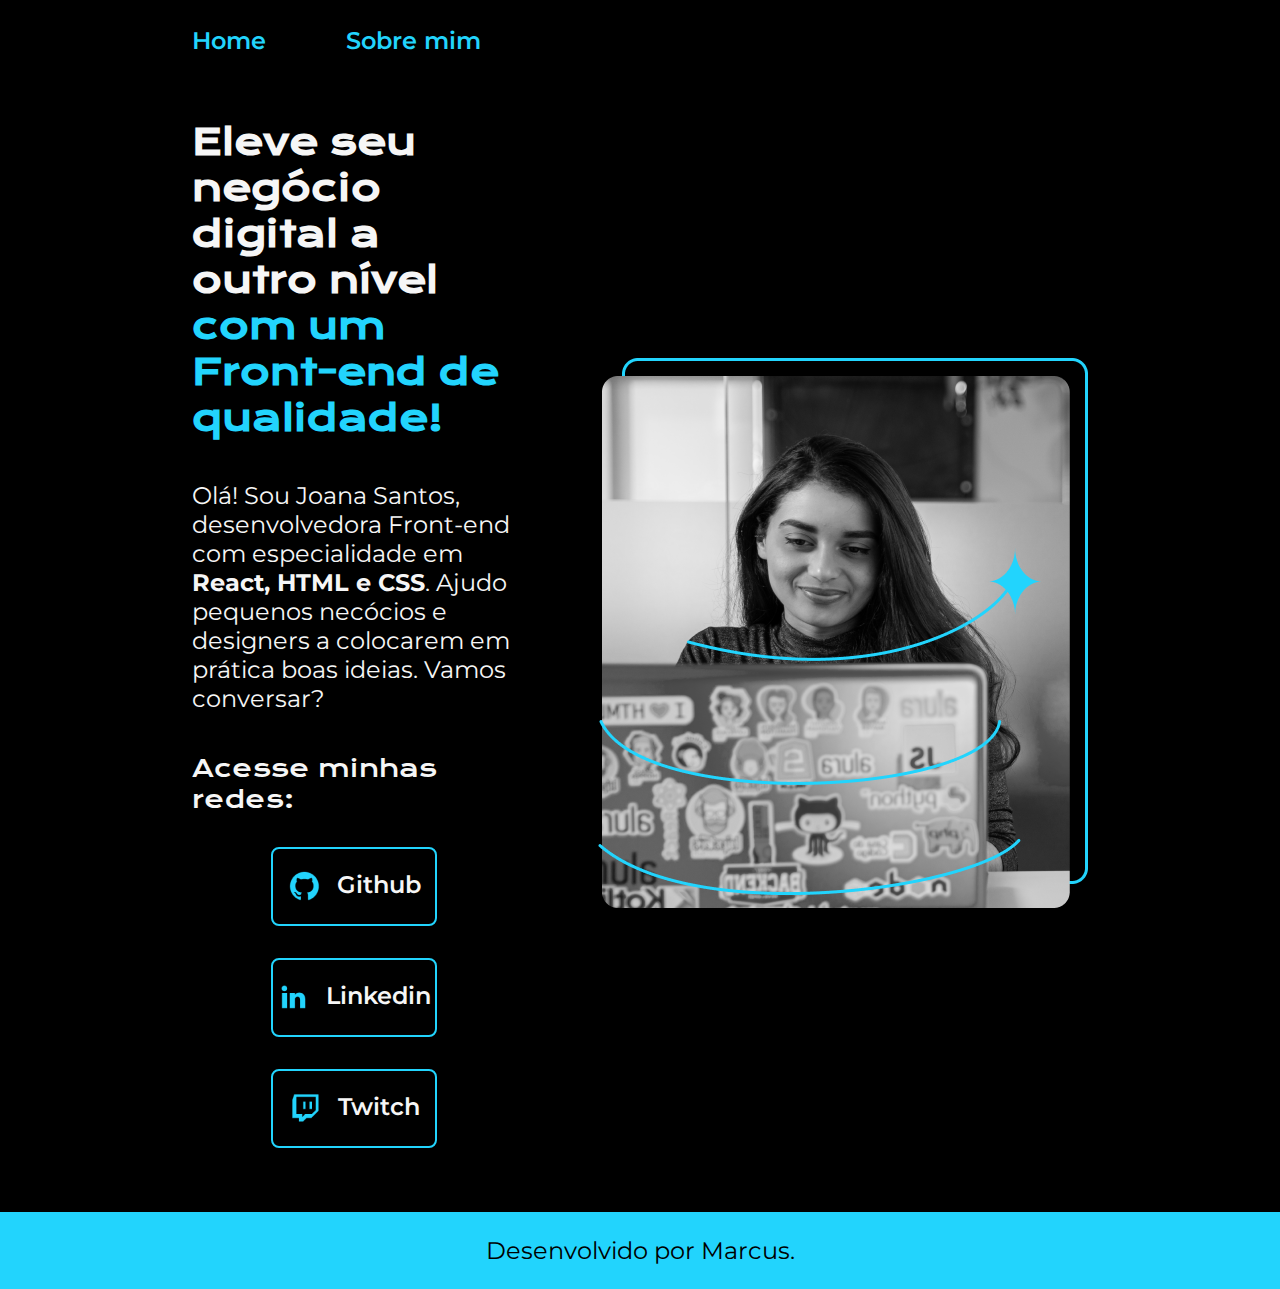
<file: index.html>
<!DOCTYPE html>
<html lang="pt-br">
<head>
  <meta charset="UTF-8">
  <meta name="viewport" content="width=device-width, initial-scale=1.0">
  <link rel="stylesheet" href="./assets/css/styles.css">
  <title>Portfolio</title>
</head>
<body>
  <header class="cabecalho">
    <nav class="cabecalho__menu">
      <a class="cabecalho__menu__link" href="index.html">Home</a>
      <a class="cabecalho__menu__link" href="about.html">Sobre mim</a>
    </nav>
  </header>
  <main class="apresentacao">
    <section class="apresentacao__conteudo">
      <h1 class="apresentacao__conteudo__titulo">Eleve seu negócio digital a outro nível <strong class="titulo-destaque">com um Front-end de qualidade!</strong></h1>
      <p class="apresentacao__conteudo__texto">
        Olá! Sou Joana Santos, desenvolvedora Front-end com especialidade em <strong>React, HTML e CSS</strong>. Ajudo pequenos necócios e designers a colocarem em prática boas ideias. Vamos conversar?
      </p>
      <div class="apresentacao__links">
        <h2 class="apresentacao__links__subtitulo">Acesse minhas redes:</h2>
        <a class="apresentacao__links__navegacao" href="https://github.com">
          <img class="" src="./assets/images/github.png" alt="">
          Github
        </a>
        <a class="apresentacao__links__navegacao" href="https://linkedin.com/">
          <img src="assets/images/linkedin.png" alt="">
          Linkedin
        </a>
        <a class="apresentacao__links__navegacao" href="https://twich.tv">
          <img src="assets/images/twitch.png" alt="">
          Twitch
        </a>
      </div>
    </section>
    <img src="assets/images/foto.png" alt="Foto da Joana Santos programando">
  </main>
  <footer class="rodape">
    <p>Desenvolvido por Marcus.</p>
  </footer>
</body>
</html>
</file>
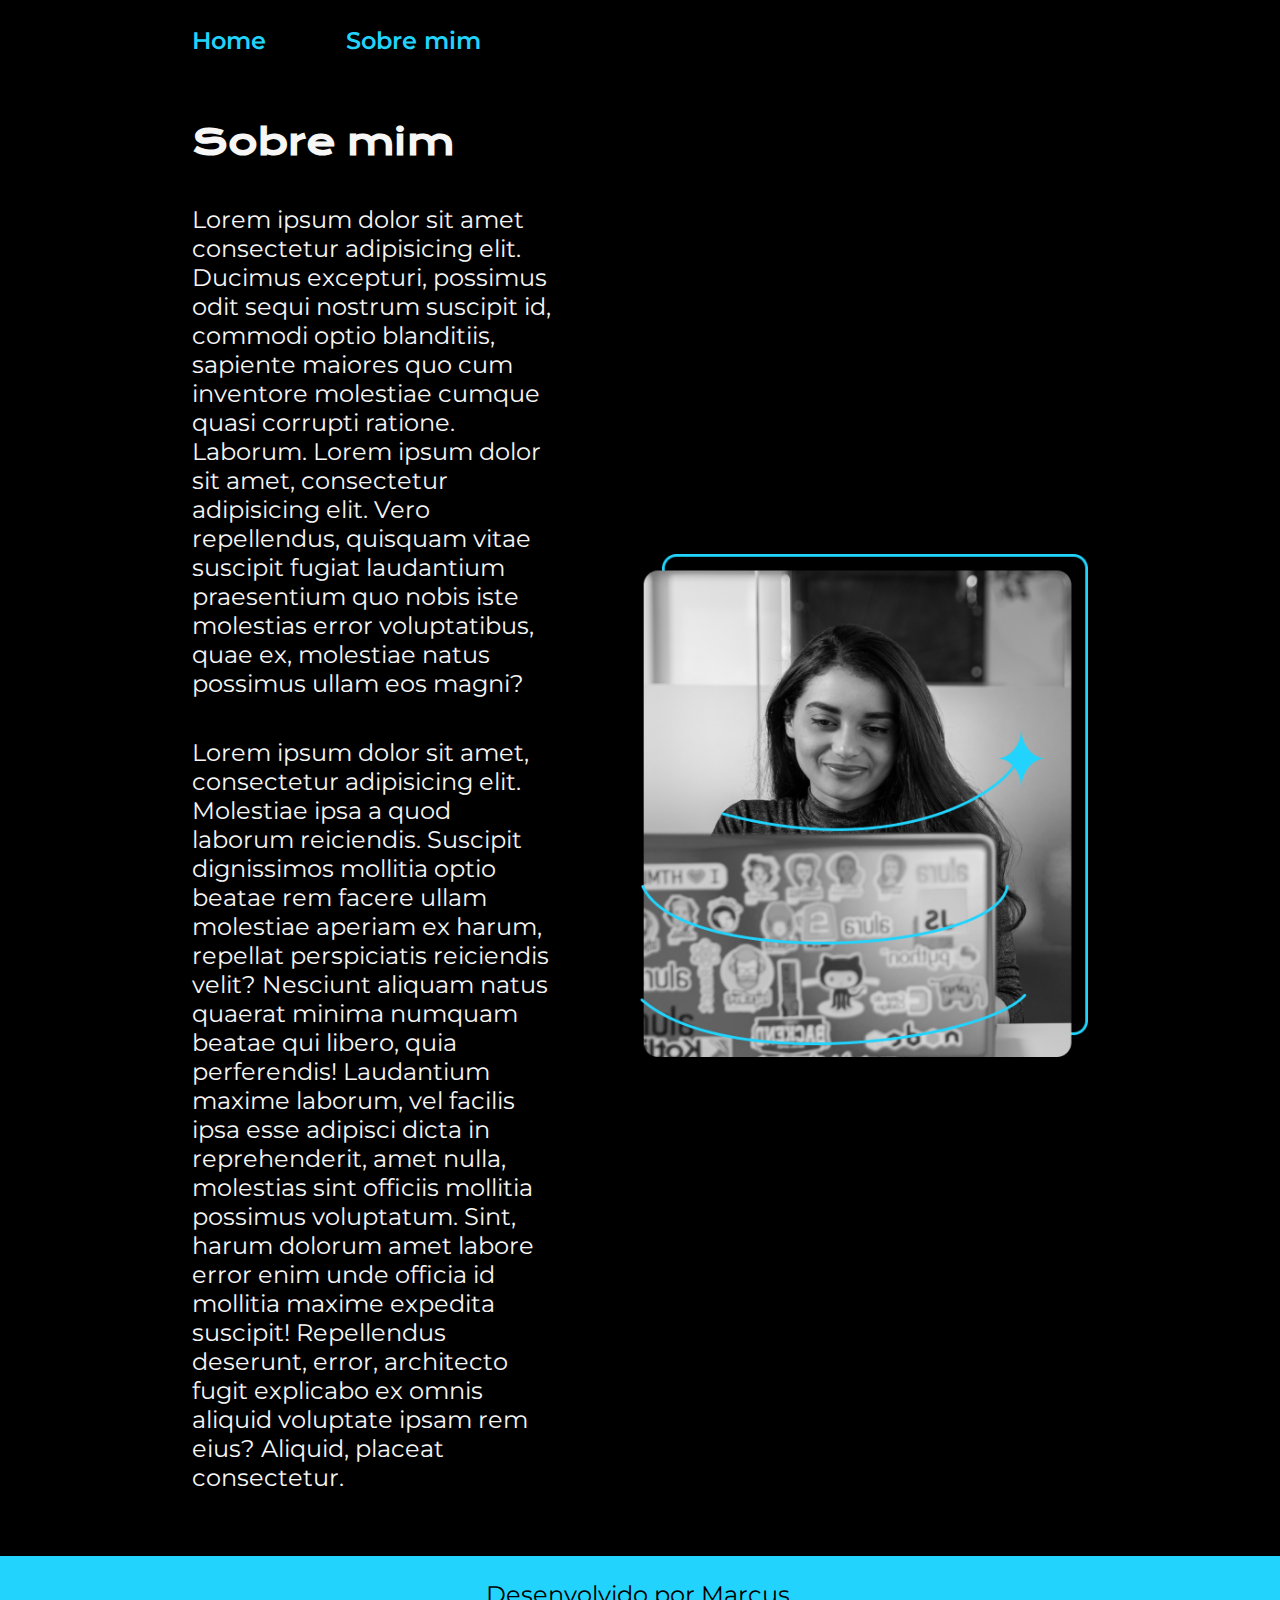
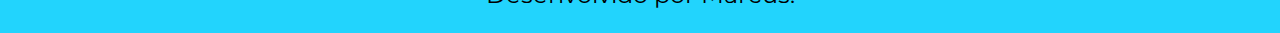
<file: about.html>
<!DOCTYPE html>
<html lang="pt-br">
<head>
  <meta charset="UTF-8">
  <meta name="viewport" content="width=device-width, initial-scale=1.0">
  <link rel="stylesheet" href="./assets/css/styles.css">
  <title>Sobre mim</title>
</head>
<body>
  <header class="cabecalho">
    <nav class="cabecalho__menu">
      <a class="cabecalho__menu__link" href="index.html">Home</a>
      <a class="cabecalho__menu__link" href="about.html">Sobre mim</a>
    </nav>
  </header>

  <main class="apresentacao">
    <section class="apresentacao__conteudo">
      <h1 class="apresentacao__conteudo__titulo">Sobre mim</h1>
      <p class="apresentacao__conteudo__texto">
        Lorem ipsum dolor sit amet consectetur adipisicing elit. Ducimus excepturi, possimus odit sequi nostrum suscipit id, commodi optio blanditiis, sapiente maiores quo cum inventore molestiae cumque quasi corrupti ratione. Laborum.
        Lorem ipsum dolor sit amet, consectetur adipisicing elit. Vero repellendus, quisquam vitae suscipit fugiat laudantium praesentium quo nobis iste molestias error voluptatibus, quae ex, molestiae natus possimus ullam eos magni?
      </p>
      <p class="apresentacao__conteudo__texto">
        Lorem ipsum dolor sit amet, consectetur adipisicing elit. Molestiae ipsa a quod laborum reiciendis. Suscipit dignissimos mollitia optio beatae rem facere ullam molestiae aperiam ex harum, repellat perspiciatis reiciendis velit?
        Nesciunt aliquam natus quaerat minima numquam beatae qui libero, quia perferendis! Laudantium maxime laborum, vel facilis ipsa esse adipisci dicta in reprehenderit, amet nulla, molestias sint officiis mollitia possimus voluptatum.
        Sint, harum dolorum amet labore error enim unde officia id mollitia maxime expedita suscipit! Repellendus deserunt, error, architecto fugit explicabo ex omnis aliquid voluptate ipsam rem eius? Aliquid, placeat consectetur.
      </p>
    </section>
    <img class="apresentacao__imagem" src="./assets/images/foto.png" alt="Foto da Joana Santos programando">
  </main>

  <footer class="rodape">
    <p>Desenvolvido por Marcus.</p>
  </footer>
</body>
</html>
</file>
<file: assets/css/styles.css>
@import url('https://fonts.googleapis.com/css2?family=Krona+One&family=Montserrat:wght@400;600&display=swap');

:root {
  --cor-primaria: #000000;
  --cor-secundaria: #f6f6f6;
  --cor-terciaria: #22D4FD;
  --cor-hover: #272727;

  --fonte-primaria: 'Krona One', sans-serif;
  --fonte-secundaria: 'Montserrat', sans-serif;
}

* {
  margin: 0;
  padding: 0;
}

body {
  box-sizing: border-box;
  background-color: var(--cor-primaria);
  color: var(--cor-secundaria);
}

.cabecalho {
  padding: 2% 0% 0% 15%;
}

.cabecalho__menu {
  display: flex;
  gap: 80px;
}

.cabecalho__menu__link {
  font-family: var(--fonte-secundaria);
  font-size: 1.5rem;
  font-weight: 600;
  color: var(--cor-terciaria);
  text-decoration: none;
}

.apresentacao {
  padding: 5% 15%;
  display: flex;
  align-items: center;
  justify-content: space-between;
  gap: 82px;
}

.apresentacao__conteudo {
  width: 50%;
  display: flex;
  flex-direction: column;
  gap: 40px;
}

.apresentacao__conteudo__titulo {
  font-size: 2.25rem;
  font-family: var(--fonte-primaria);
}

.titulo-destaque {
  color: var(--cor-terciaria);
}

.apresentacao__conteudo__texto {
  font-size: 1.5rem;
  font-family: var(--fonte-secundaria);
}

.apresentacao__links {
  display: flex;
  flex-direction: column;
  justify-content: space-between;
  align-items: center;
  gap: 32px;
}

.apresentacao__links__subtitulo {
  font-family: var(--fonte-primaria);
  font-weight: 400;
  font-size: 1.5rem;
}

.apresentacao__links__navegacao {
  display: flex;
  justify-content: center;
  gap: 16px;
  border: 2px solid var(--cor-terciaria);
  width: 50%;
  text-align: center;
  border-radius: 8px;
  font-size: 1.5rem;
  font-weight: 600;
  padding: 21.5px 0;
  text-decoration: none;
  color: var(--cor-secundaria);
  font-family: var(--fonte-secundaria);
}

.apresentacao__links__link:hover {
  background-color: var(--cor-hover);
}

.apresentacao__imagem {
  width: 50%;
}

.rodape {
  color: var(--cor-primaria);
  background-color: var(--cor-terciaria);
  padding: 24px;
  text-align: center;
  font-family: var(--fonte-secundaria);
  font-size: 1.5rem;
  font-weight: 400;
}

@media (max-width: 1200px) {
  .cabecalho {
    padding: 10%;
  }

  .cabecalho__menu {
    justify-content: center;
  }

  .apresentacao {
    flex-direction: column-reverse;
    padding: 5%;
  }

  .apresentacao__conteudo {
    width: auto;
  }
}
</file>
